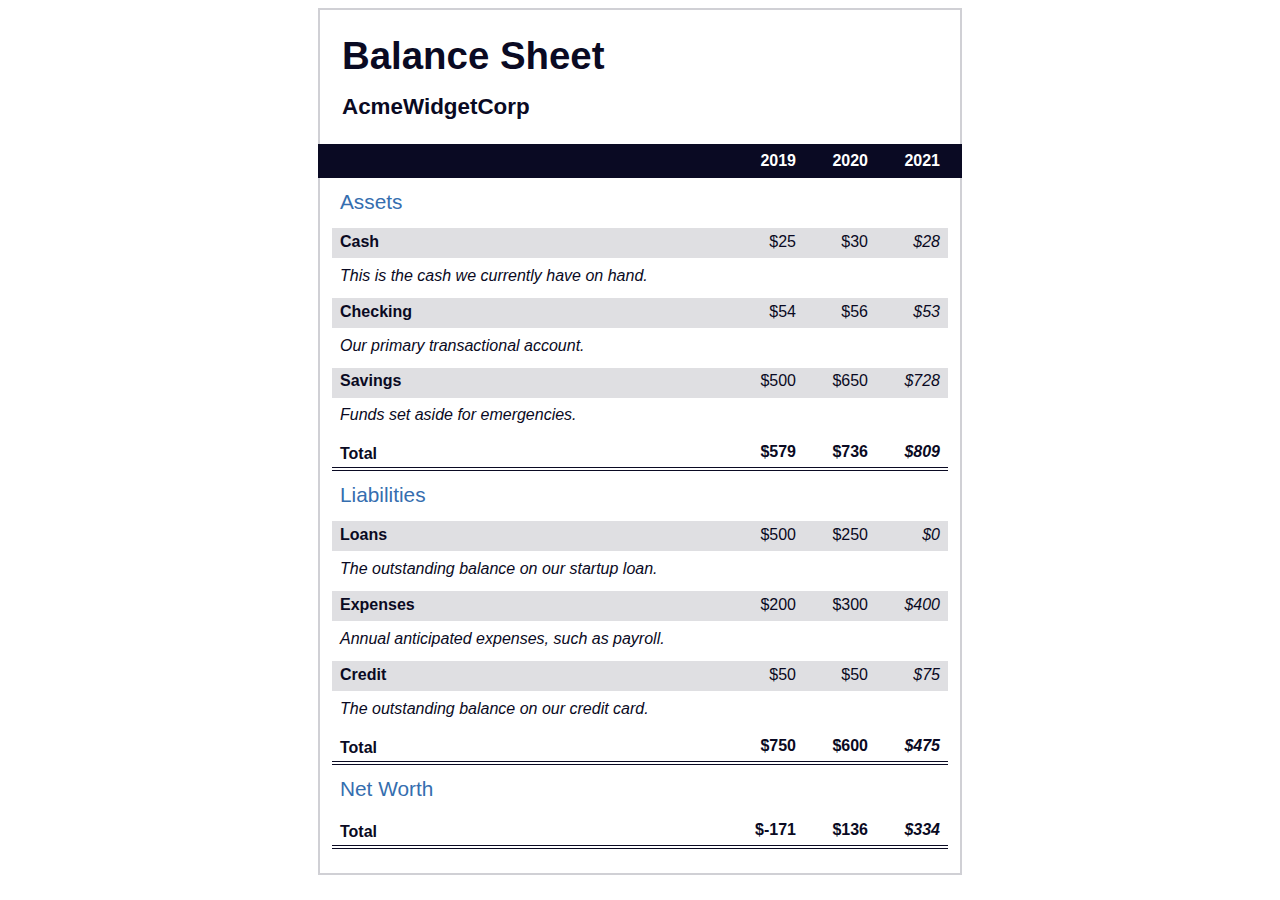
<file: BalanceSheet/index.html>
<!DOCTYPE html>
<html lang="en">
<head>
    <meta charset="UTF-8">
    <meta http-equiv="X-UA-Compatible" content="IE=edge">
    <meta name="viewport" content="width=device-width, initial-scale=1.0">
    <link rel="stylesheet" href="style.css">
    <title>Balance Sheet</title>
</head>
<body>
    <main>
      <section>
        <h1>
          <span class="flex">
            <span>AcmeWidgetCorp</span>
            <span>Balance Sheet</span>
          </span>
        </h1>
        <div id="years" aria-hidden="true">
          <span class="year">2019</span>
          <span class="year">2020</span>
          <span class="year">2021</span>
        </div>
        <div class="table-wrap">
          <table>
            <caption>Assets</caption>
            <thead>
              <tr>
                <td></td>
                <th><span class="sr-only year">2019</span></th>
                <th><span class="sr-only year">2020</span></th>
                <th class="current"><span class="sr-only year">2021</span></th>
              </tr>
            </thead>
            <tbody>
              <tr class="data">
                <th>Cash <span class="description">This is the cash we currently have on hand.</span></th>
                <td>$25</td>
                <td>$30</td>
                <td class="current">$28</td>
              </tr>
              <tr class="data">
                <th>Checking <span class="description">Our primary transactional account.</span></th>
                <td>$54</td>
                <td>$56</td>
                <td class="current">$53</td>
              </tr>
              <tr class="data">
                <th>Savings <span class="description">Funds set aside for emergencies.</span></th>
                <td>$500</td>
                <td>$650</td>
                <td class="current">$728</td>
              </tr>
              <tr class="total">
                <th>Total <span class="sr-only">Assets</span></th>
                <td>$579</td>
                <td>$736</td>
                <td class="current">$809</td>
              </tr>
            </tbody>
          </table>
          <table>
            <caption>Liabilities</caption>
            <thead>
              <tr>
              <td></td>
              <th><span class="sr-only">2019</span></th>
              <th><span class="sr-only">2020</span></th>
              <th><span class="sr-only">2021</span></th>
              </tr>
            </thead>
            <tbody>
              <tr class="data">
                <th>Loans <span class="description">The outstanding balance on our startup loan.</span></th>
                <td>$500</td>
                <td>$250</td>
                <td class="current">$0</td>
              </tr>
              <tr class="data">
                <th>Expenses <span class="description">Annual anticipated expenses, such as payroll.</span></th>
                <td>$200</td>
                <td>$300</td>
                <td class="current">$400</td>
              </tr>
              <tr class="data">
                <th>Credit <span class="description">The outstanding balance on our credit card.</span></th>
                <td>$50</td>
                <td>$50</td>
                <td class="current">$75</td>
              </tr>
              <tr class="total">
                <th>Total <span class="sr-only">Liabilities</span></th>
                <td>$750</td>
                <td>$600</td>
                <td class="current">$475</td>
              </tr>
            </tbody>
          </table>
          <table>
            <caption>Net Worth</caption>
            <thead>
              <tr>
              <td></td>
              <th><span class="sr-only">2019</span></th>
              <th><span class="sr-only">2020</span></th>
              <th><span class="sr-only">2021</span></th>
              </tr>
            </thead>
            <tbody>
              <tr class="total">
                <th>Total <span class="sr-only">Net Worth</span></th>
                <td>$-171</td>
                <td>$136</td>
                <td class="current">$334</td>
              </tr>
            </tbody>
          </table>
        </div>
      </section>
    </main>
  </body>
</html>
</file>
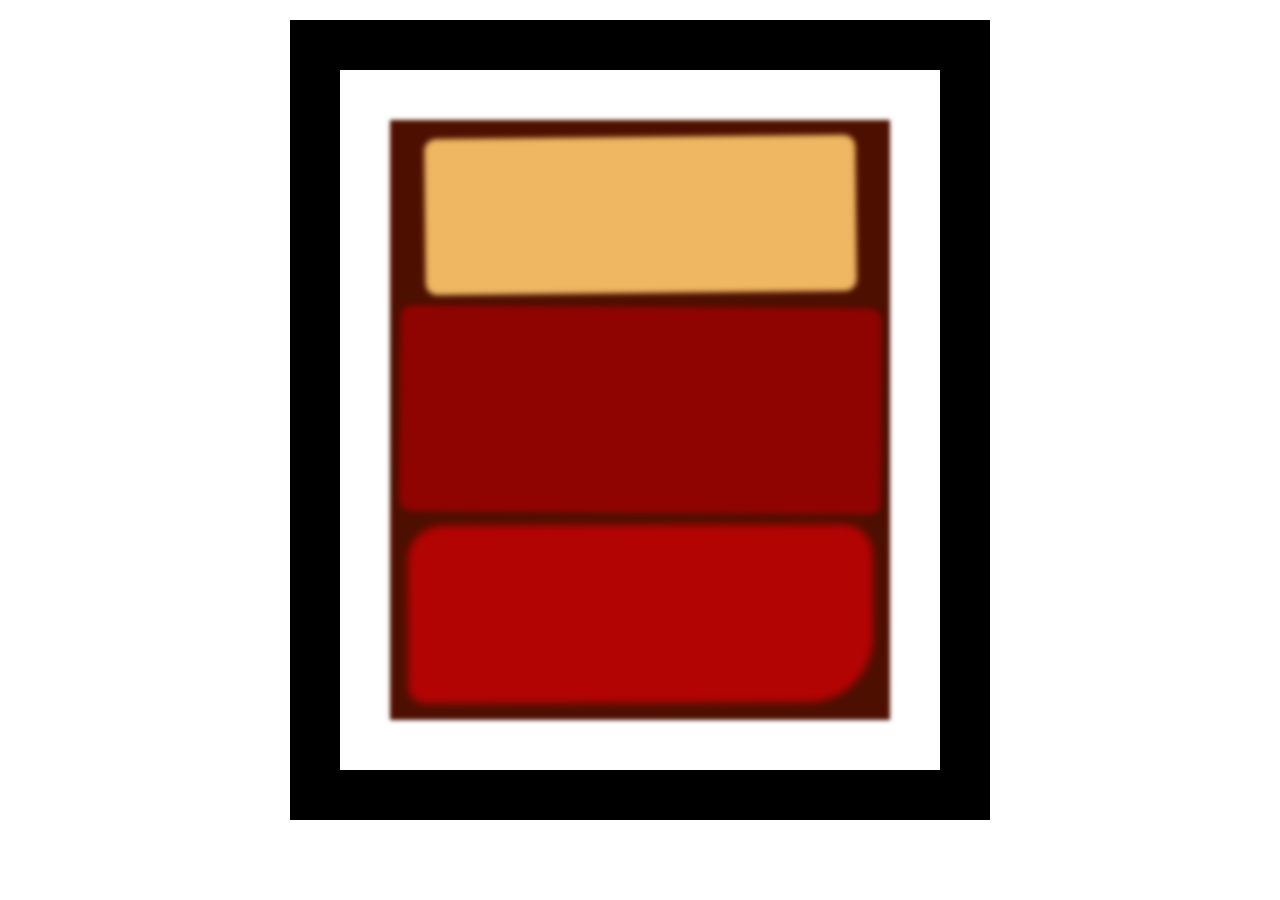
<file: BoxModel/index.html>
<!DOCTYPE html>
<html lang="en">
<head>
    <meta charset="UTF-8">
    <meta http-equiv="X-UA-Compatible" content="IE=edge">
    <meta name="viewport" content="width=device-width, initial-scale=1.0">
    <link rel="stylesheet" href="style.css">
    <title>BoxModel</title>
</head>
<body>
    <div class="frame">
      <div class="canvas">
        <div class="one"></div>
        <div class="two"></div>
        <div class="three"></div>
      </div>
    </div>
  </body>
</html>
</file>
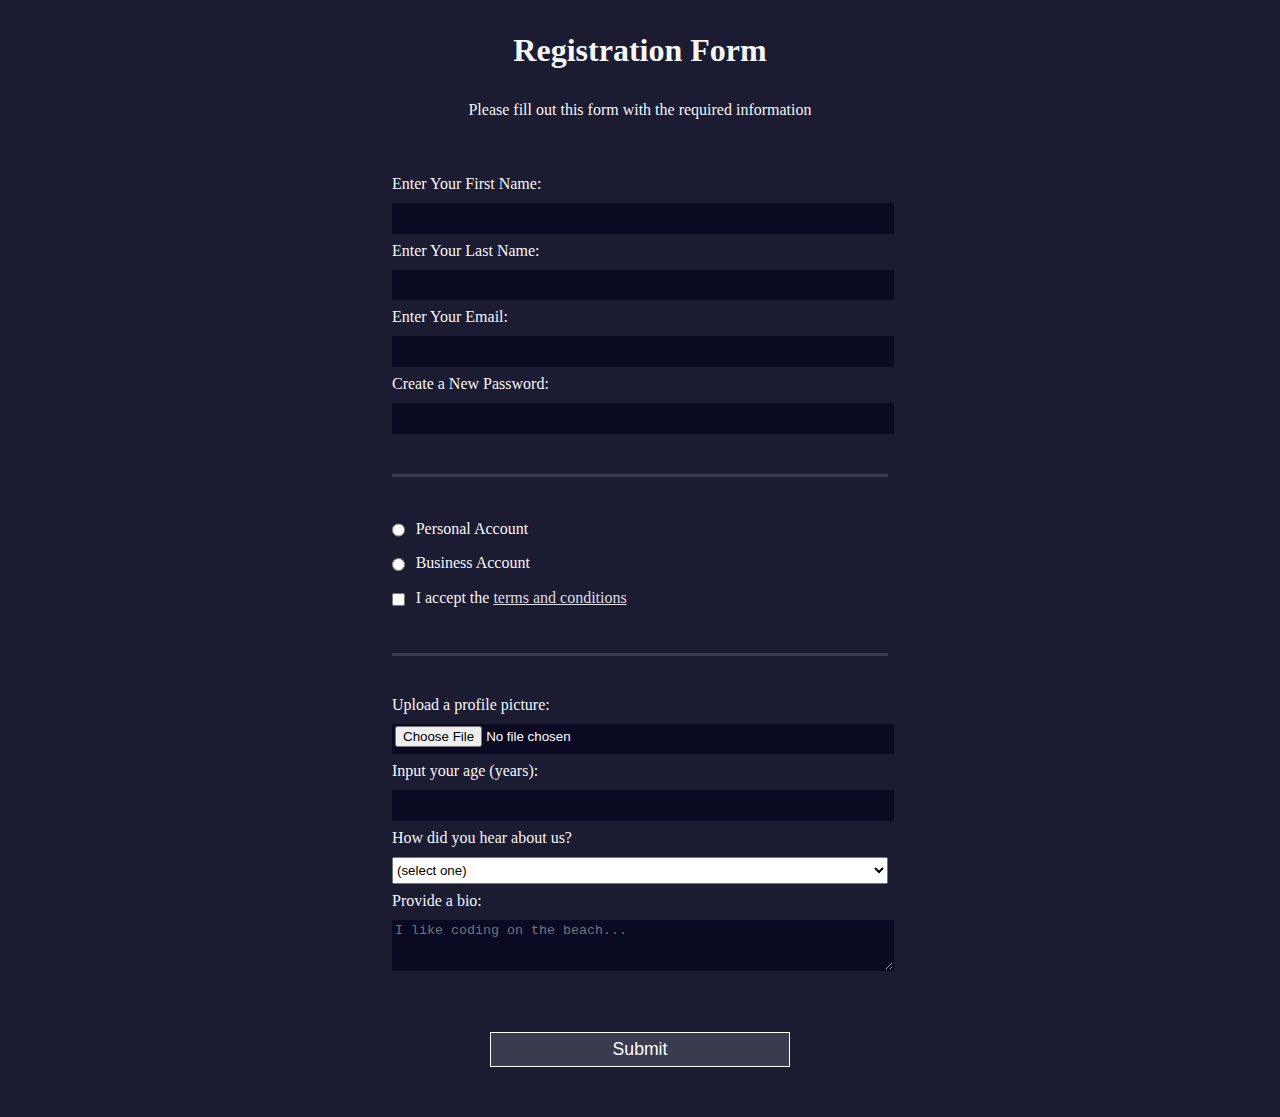
<file: FormularioDeRegistro/index.html>
<!DOCTYPE html>
<html lang="PT-BR">
<head>
    <meta charset="UTF-8">
    <meta http-equiv="X-UA-Compatible" content="IE=edge">
    <meta name="viewport" content="width=device-width, initial-scale=1.0">
    <title>Registration Form</title>
	  <link rel="stylesheet" href="styles.css" />
  </head>
  <body>
    <h1>Registration Form</h1>
    <p>Please fill out this form with the required information</p>
    <form action='https://register-demo.freecodecamp.org'>
      <fieldset>
        <label>Enter Your First Name: <input type="text" name="first-name" required /></label>
        <label>Enter Your Last Name: <input type="text" name="last-name" required /></label>
        <label>Enter Your Email: <input type="email" name="email" required /></label>
        <label>Create a New Password: <input type="password" name="password" pattern="[a-z0-5]{8,}" required /></label>
      </fieldset>
      <fieldset>
        <label><input type="radio" name="account-type" class="inline" /> Personal Account</label>
        <label><input type="radio" name="account-type" class="inline" /> Business Account</label>
        <label>
          <input type="checkbox" name="terms" class="inline" required /> I accept the <a href="https://www.freecodecamp.org/news/terms-of-service/">terms and conditions</a>
			  </label>
      </fieldset>
      <fieldset>
        <label>Upload a profile picture: <input type="file" name="file" /></label>
        <label>Input your age (years): <input type="number" name="age" min="13" max="120" />
			  </label>
        <label>How did you hear about us?
          <select name="referrer">
            <option value="">(select one)</option>
            <option value="1">freeCodeCamp News</option>
            <option value="2">freeCodeCamp YouTube Channel</option>
            <option value="3">freeCodeCamp Forum</option>
            <option value="4">Other</option>
          </select>
        </label>
        <label>Provide a bio:
          <textarea name="bio" rows="3" cols="30" placeholder="I like coding on the beach..."></textarea>
			  </label>
      </fieldset>
      <input type="submit" value="Submit" />
    </form>
  </body>
</html>
</file>
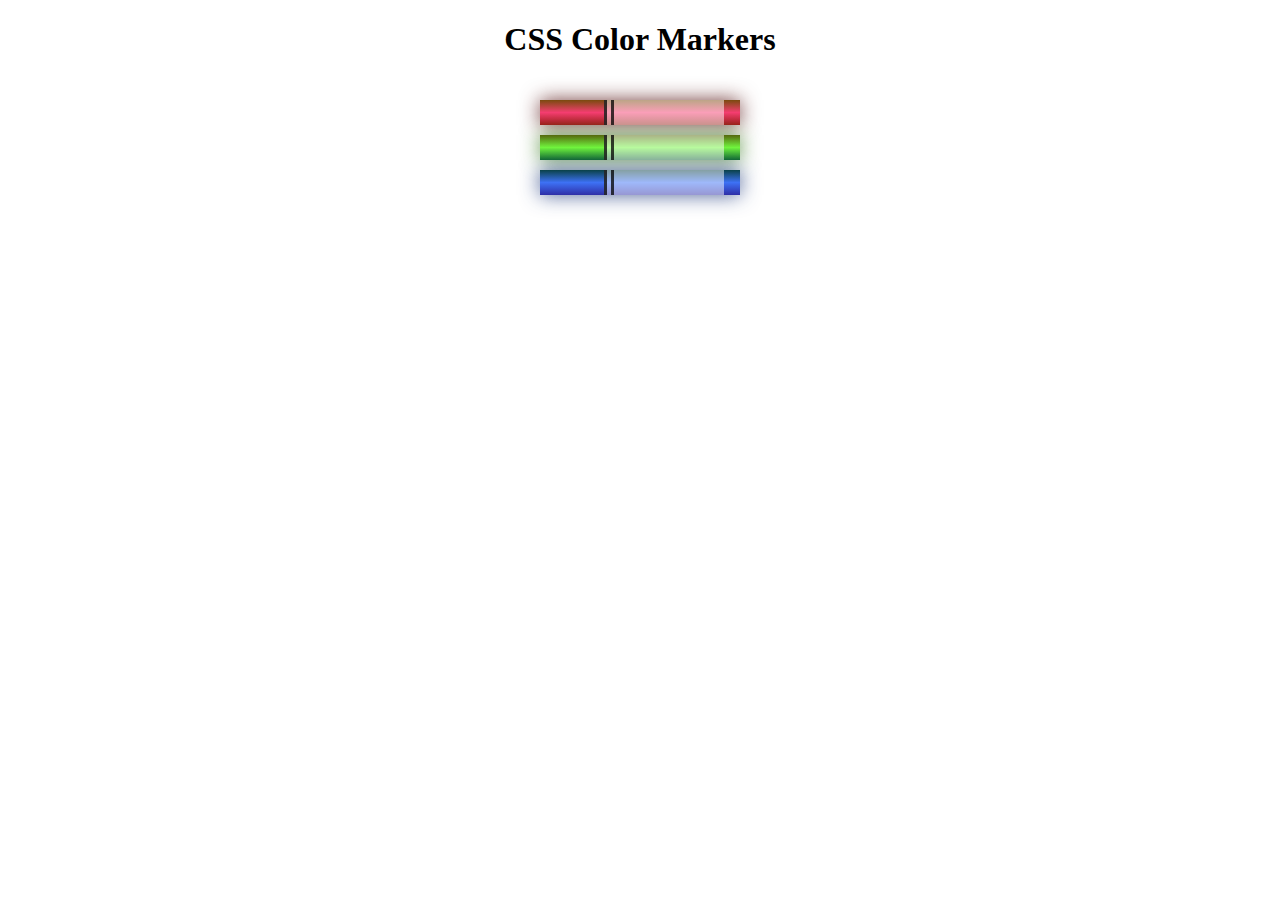
<file: Marcadores em CSS/index.html>
<!DOCTYPE html>
<html lang="PT-BR">
<head>
    <meta charset="UTF-8">
    <meta http-equiv="X-UA-Compatible" content="IE=edge">
    <meta name="viewport" content="width=device-width, initial-scale=1.0">
    <title>Colored Markers</title>
    <link rel="stylesheet" href="styles.css">
  </head>
  <body>
    <h1>CSS Color Markers</h1>
    <div class="container">
      <div class="marker red">
        <div class="cap"></div>
        <div class="sleeve"></div>
      </div>
      <div class="marker green">
        <div class="cap"></div>
        <div class="sleeve"></div>
      </div>
      <div class="marker blue">
        <div class="cap"></div>
        <div class="sleeve"></div>
      </div>
    </div>
  </body>
</html>
</file>
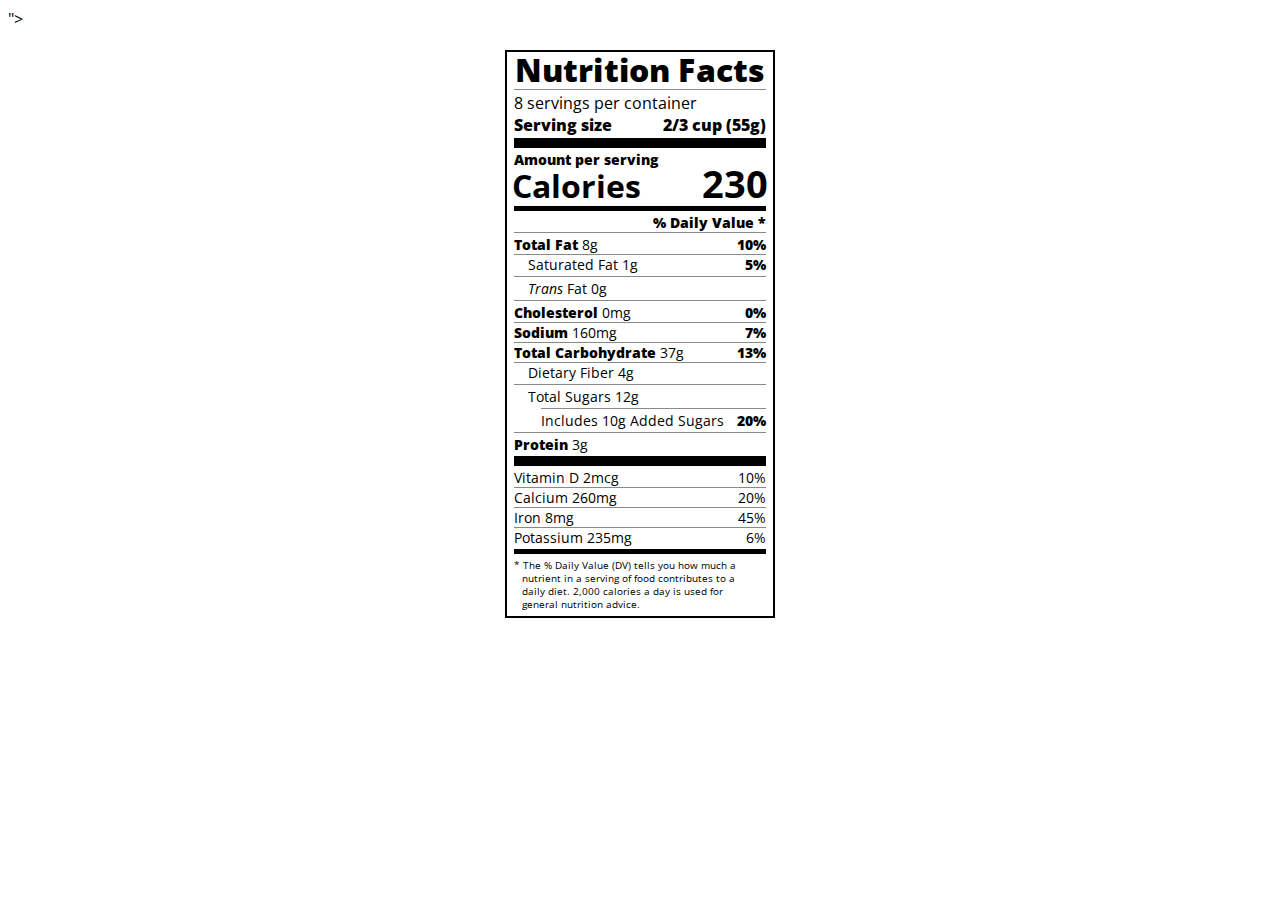
<file: TabelaNutricional/index.html>
<!DOCTYPE html>
<html lang="en">
<head>
    <meta charset="UTF-8">
    <meta http-equiv="X-UA-Compatible" content="IE=edge">
    <meta name="viewport" content="width=device-width, initial-scale=1.0">
    <link rel="stylesheet" href="https://fonts.googleapis.com/css?family=Open+Sans:400,700,800" rel="stylesheet">">
    <link rel="stylesheet" href="style.css">
    <title>Nutrition Label</title>
</head>
<body>
    <div class="label">
      <header>
        <h1 class="bold">Nutrition Facts</h1>
        <div class="divider"></div>
        <p>8 servings per container</p>
        <p class="bold">Serving size <span class="right">2/3 cup (55g)</span></p>
      </header>
      <div class="divider lg"></div>
      <div class="calories-info">
        <p class="bold sm-text">Amount per serving</p>
        <h1>Calories <span class="right">230</span></h1>
      </div>
      <div class="divider md"></div>
      <div class="daily-value sm-text">
        <p class="right bold no-divider">% Daily Value *</p>
        <div class="divider"></div>
        <p><span class="bold">Total Fat</span> 8g <span class="bold right">10%</span></p>
        <p class="indent no-divider">Saturated Fat 1g <span class="bold right">5%</span></p>
        <div class="divider"></div>
        <p class="indent no-divider"><i>Trans</i> Fat 0g</p>
        <div class="divider"></div>
        <p><span class="bold">Cholesterol</span> 0mg <span class="right bold">0%</span></p>
        <p><span class="bold">Sodium</span> 160mg <span class="right bold">7%</span></p>
        <p><span class="bold">Total Carbohydrate</span> 37g <span class="right bold">13%</span></p>
        <p class="indent no-divider">Dietary Fiber 4g</p>
        <div class="divider"></div>
        <p class="indent no-divider">Total Sugars 12g</p>
        <div class="divider dbl-indent"></div>
        <p class="dbl-indent no-divider">Includes 10g Added Sugars <span class="right bold">20%</span>
        <div class="divider"></div>
        <p class="no-divider"><span class="bold">Protein</span> 3g</p>
        <div class="divider lg"></div>
        <p>Vitamin D 2mcg <span class="right">10%</span></p>
        <p>Calcium 260mg <span class="right">20%</span></p>
        <p>Iron 8mg <span class="right">45%</span></p>
        <p class="no-divider">Potassium 235mg <span class="right">6%</span></p>
      </div>
      <div class="divider md"></div>
      <p class="note">* The % Daily Value (DV) tells you how much a nutrient in a serving of food contributes to a daily diet. 2,000 calories a day is used for general nutrition advice.</p>
    </div>
  </body>
</html>
</file>
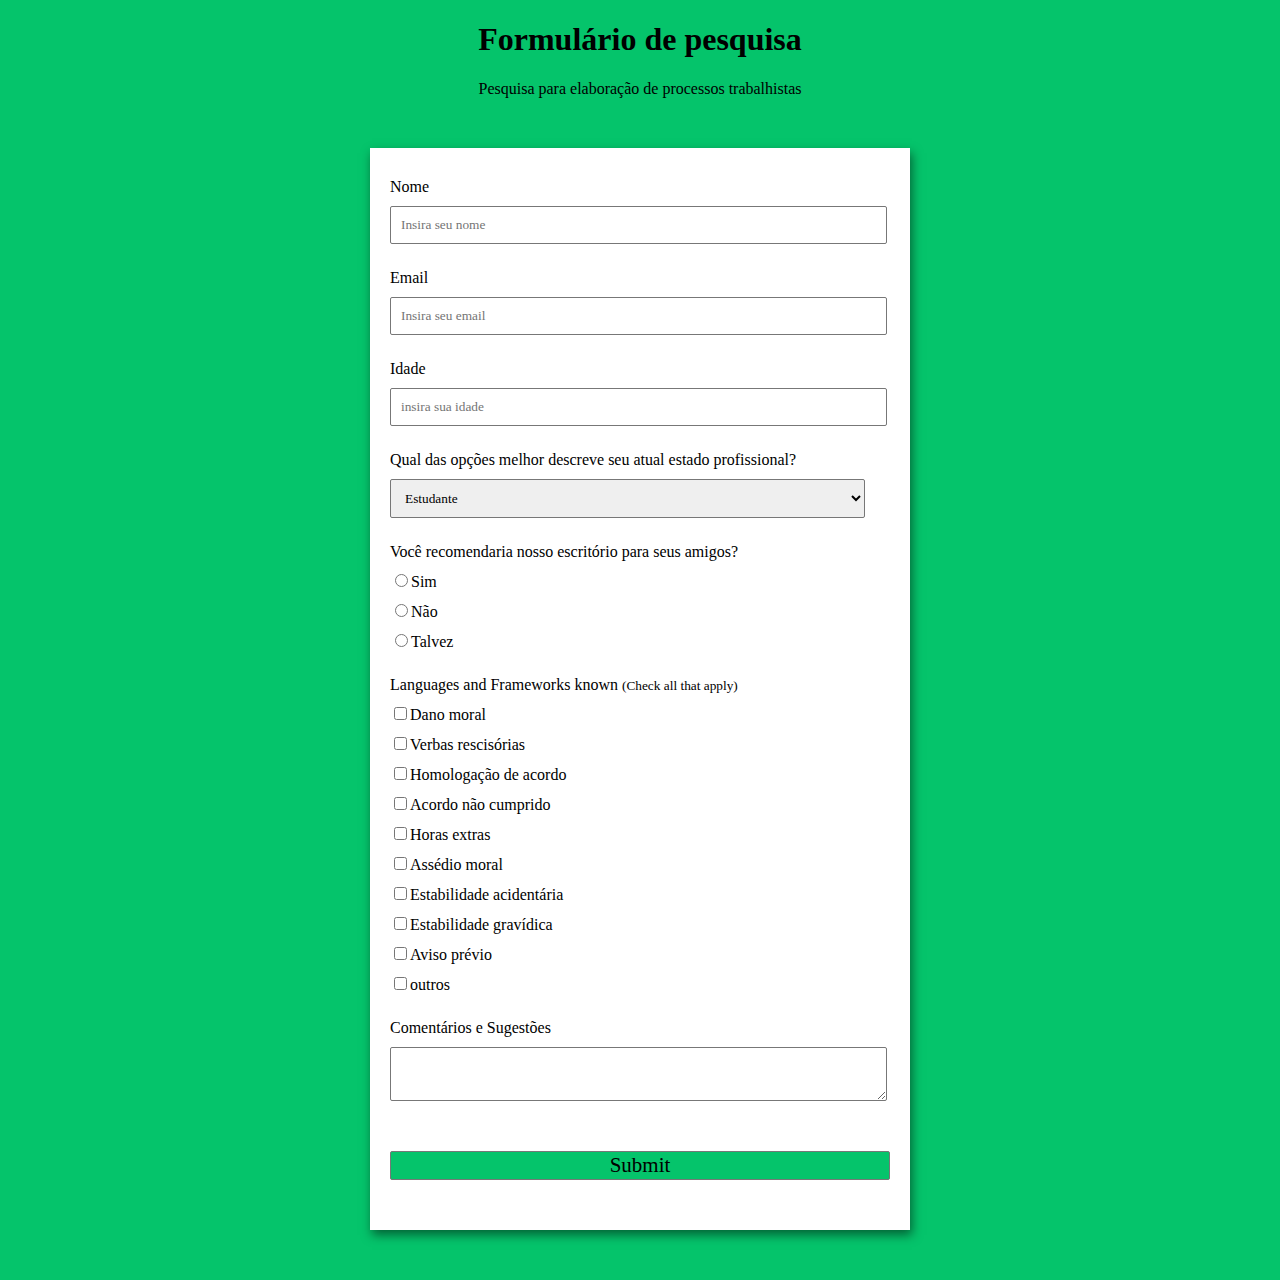
<file: Teste1/index.html>
<!DOCTYPE html>
<html lang="en">
  
<head>
    <meta charset="UTF-8">
    <meta http-equiv="X-UA-Compatible" content="IE=edge">
    <meta name="viewport" content=
        "width=device-width, initial-scale=1.0">
    
    <link rel="stylesheet" href="style.css">
    <title>
        Formulário de pesquisa
    </title>    
</head>
  
<body>
    <h1 id="title">Formulário de pesquisa</h1>
    <p id="description">Pesquisa para elaboração de processos trabalhistas</p>
  
    <!-- Create Form -->
    <form id="survey-form">
 
        <!-- Details -->
        <div class="form-control">
            <label for="name" id="name-label">
                Nome
            </label>
 
            <!-- Input Type Text -->
            <input type="text"
                   id="name"
                   placeholder="Insira seu nome" />
        </div>
  
        <div class="form-control">
            <label for="email" id="email-label">
                Email
            </label>
 
            <!-- Input Type Email-->
            <input type="email"
                   id="email"
                   placeholder="Insira seu email" />
        </div>
  
        <div class="form-control">
            <label for="age" id="number-label">
                Idade
            </label>
 
            <!-- Input Type Text -->
            <input type="number"
                   id="number"
                   placeholder="insira sua idade"
                   min="1"
                   max="3" />
        </div>
  
        <div class="form-control">
            <label for="role" id="label-role">
                Qual das opções melhor descreve seu atual estado profissional?
            </label>
             
            <!-- Dropdown options -->
            <select name="role" id="dropdown">
                <option value="student">Estudante</option>
                <option value="intern">Desempregado</option>
                <option value="professional">
                    Empregado
                </option>
                <option value="other">Outros</option>
            </select>
        </div>
  
        <div class="form-control">
            <label>
                Você recomendaria nosso escritório para seus amigos?
            </label>
 
            <!-- Input Type Radio Button -->
            <label for="recommed-1">
                <input type="radio"
                       id="recommed-1"
                       name="recommed">Sim</input>
            </label>
            <label for="recommed-2">
                <input type="radio"
                       id="recommed-2"
                       name="recommed">Não</input>
            </label>
            <label for="recommed-3">
                <input type="radio"
                       id="recommed-3"
                       name="recommed">Talvez</input>
            </label>
        </div>
  
        <div class="form-control">
            <label>Languages and Frameworks known
                <small>(Check all that apply)</small>
            </label>
            <!-- Input Type Checkbox -->
            <label for="inp-1">
                <input type="checkbox"
                       name="inp">Dano moral</input></label>
            <label for="inp-2">
                <input type="checkbox"
                       name="inp">Verbas rescisórias</input></label>
            <label for="inp-3">
                <input type="checkbox"
                       name="inp">Homologação de acordo</input></label>
            <label for="inp-4">
                <input type="checkbox"
                       name="inp">Acordo não cumprido</input></label>
            <label for="inp-5">
                <input type="checkbox"
                       name="inp">Horas extras</input></label>
            <label for="inp-6">
                <input type="checkbox"
                       name="inp">Assédio moral</input></label>
            <label for="inp-7">
                <input type="checkbox"
                       name="inp">Estabilidade acidentária</input></label>
            <label for="inp-7">
                <input type="checkbox"
                       name="inp">Estabilidade gravídica</input></label>
            <label for="inp-7">
                <input type="checkbox"
                       name="inp">Aviso prévio</input></label>
            <label for="inp-7">
                <input type="checkbox"
                       name="inp">outros</input></label>
        </div>
  
        <div class="form-control">
            <label for="comment">
                Comentários e Sugestões
            </label>
 
            <!-- multi-line text input control -->
            <textarea name="comment" id="comment"
                placeholder="Enter your comment here">
            </textarea>
        </div>
  
        <!-- Multi-line Text Input Control -->
        <button type="submit" value="submit">
            Submit
        </button>
    </form>
</body>
  
</html>
</file>
<file: BalanceSheet/style.css>
span[class~="sr-only"] {
    border: 0 !important;
    clip: rect(1px, 1px, 1px, 1px) !important;
    clip-path: inset(50%) !important;
    -webkit-clip-path: inset(50%) !important;
    height: 1px !important;
    width: 1px !important;
    position: absolute !important;
    overflow: hidden !important;
    white-space: nowrap !important;
    padding: 0 !important;
    margin: -1px !important;
  }
  
  html {
    box-sizing: border-box;
  }
  
  body {
    font-family: sans-serif;
    color: #0a0a23;
  }
  
  h1 {
    max-width: 37.25rem;
    margin: 0 auto;
    padding: 1.5rem 1.25rem;
  }
  
  h1 .flex {
    display: flex;
    flex-direction: column-reverse;
    gap: 1rem;
  }
  
  h1 .flex span:first-of-type {
    font-size: 0.7em;
  }
  
  h1 .flex span:last-of-type {
    font-size: 1.2em;
  }
  
  section {
    max-width: 40rem;
    margin: 0 auto;
    border: 2px solid #d0d0d5;
  }
  
  #years {
    display: flex;
    justify-content: flex-end;
    position: sticky;
    top: 0;
    background: #0a0a23;
    color: #fff;
    z-index: 999;
    padding: 0.5rem calc(1.25rem + 2px) 0.5rem 0;
    margin: 0 -2px;
  }
  
  #years span[class] {
    font-weight: bold;
    width: 4.5rem;
    text-align: right;
  }
  
  .table-wrap {
    padding: 0 0.75rem 1.5rem 0.75rem;
  }
  
  table {
    border-collapse: collapse;
    border: 0;
    width: 100%;
    position: relative;
    margin-top: 3rem;
  }
  
  table caption {
    color: #356eaf;
    font-size: 1.3em;
    font-weight: normal;
    position: absolute;
    top: -2.25rem;
    left: 0.5rem;
  }
  
  tbody td {
    width: 100vw;
    min-width: 4rem;
    max-width: 4rem;
  }
  
  tbody th {
    width: calc(100% - 12rem);
  }
  
  tr[class="total"] {
    border-bottom: 4px double #0a0a23;
    font-weight: bold;
  }
  
  tr[class="total"] th {
    text-align: left;
    padding: 0.5rem 0 0.25rem 0.5rem;
  }
  
  tr.total td {
    text-align: right;
    padding: 0 0.25rem;
  }
  
  tr.total td:nth-of-type(3) {
    padding-right: 0.5rem;
  }
  
  tr.total:hover {
    background-color: #99c9ff;
  }
  
  td.current {
    font-style: italic;
  }
  
  tr.data {
    background-image: linear-gradient(to bottom, #dfdfe2 1.845rem, white 1.845rem);
  }
  
  tr.data th {
    text-align: left;
    padding-top: 0.3rem;
    padding-left: 0.5rem;
  }
  
  tr.data th .description {
    display: block;
    font-weight: normal;
    font-style: italic;
    padding: 1rem 0 0.75rem;
    margin-right: -13.5rem;
  }
  
  tr.data td {
    vertical-align: top;
    padding: 0.3rem 0.25rem 0;
    text-align: right;
  }
  
  tr.data td:last-of-type{
    padding-right: 0.5rem;
  }
</file>
<file: BoxModel/style.css>
.canvas {
    width: 500px;
    height: 600px;
    background-color: #4d0f00;
    overflow: hidden;
    filter: blur(2px);
  }
  
  .frame {
    border: 50px solid black;
    width: 500px;
    padding: 50px;
    margin: 20px auto;
  }
  
  .one {
    width: 425px;
    height: 150px;
    background-color: #efb762;
    margin: 20px auto;
    box-shadow: 0 0 3px 3px #efb762;
    border-radius: 9px;
    transform: rotate(-0.6deg);
  }
  
  .two {
    width: 475px;
    height: 200px;
    background-color: #8f0401;
    margin: 0 auto 20px;
    box-shadow: 0 0 3px 3px #8f0401;
    border-radius: 8px 10px;
    transform: rotate(0.4deg);
  }
  
  .one, .two {
    filter: blur(1px);
  }
  
  .three {
    width: 91%;
    height: 28%;
    background-color: #b20403;
    margin: auto;
    filter: blur(2px);
    box-shadow: 0 0 5px 5px #b20403;
    border-radius: 30px 25px 60px 12px;
  transform: rotate(-0.2deg);
  }
</file>
<file: FormularioDeRegistro/styles.css>
body {
    width: 100%;
    height: 100vh;
    margin: 0;
    background-color: #1b1b32;
      color: #f5f6f7;
    font-family: Tahoma;
      font-size: 16px;
  }
  
  h1, p {
    margin: 1em auto;
    text-align: center;
  }
  
  form {
    width: 60vw;
      max-width: 500px;
      min-width: 300px;
      margin: 0 auto;
    padding-bottom: 2em;
  }
  
  fieldset {
    border: none;
    padding: 2rem 0;
    border-bottom: 3px solid #3b3b4f;
  }
  
  fieldset:last-of-type {
    border-bottom: none;
  }
  
  label {
    display: block;
      margin: 0.5rem 0;
  }
  
  input,
  textarea,
  select {
    margin: 10px 0 0 0;
      width: 100%;
    min-height: 2em;
  }
  
  input, textarea {
    background-color: #0a0a23;
    border: 1px solid #0a0a23;
    color: #ffffff;
  }
  
  .inline {
    width: unset;
    margin: 0 0.5em 0 0;
    vertical-align: middle;
  }
  
  input[type="submit"] {
    display: block;
    width: 60%;
    margin: 1em auto;
    height: 2em;
    font-size: 1.1rem;
    background-color: #3b3b4f;
    border-color: white;
    min-width: 300px;
  }
  
  input[type="file"] {
    padding: 1px 2px;
  }
  
  a{
    color: #dfdfe2;
  }
</file>
<file: Marcadores em CSS/styles.css>
h1 {
    text-align: center;
  }
  
  .container {
    background-color: rgb(255, 255, 255);
    padding: 10px 0;
  }
  
  .marker {
    width: 200px;
    height: 25px;
    margin: 10px auto;
  }
  
  .cap {
    width: 60px;
    height: 25px;
  }
  
  .sleeve {
    width: 110px;
    height: 25px;
    background-color: rgba(255, 255, 255, 0.5);
    border-left: 10px double rgba(0, 0, 0, 0.75);
  }
  
  .cap, .sleeve {
    display: inline-block;
  }
  
  .red {
    background: linear-gradient(rgb(122, 74, 14), rgb(245, 62, 113), rgb(162, 27, 27));
    box-shadow: 0 0 20px 0 rgba(83, 14, 14, 0.8);
  }
  
  .green {
    background: linear-gradient(#55680D, #71F53E, #116C31);
    box-shadow: 0 0 20px 0 #3B7E20CC;
  }
  
  .blue {
    background: linear-gradient(hsl(186, 76%, 16%), hsl(223, 90%, 60%), hsl(240, 56%, 42%));
    box-shadow: 0 0 20px 0 hsla(223, 59%, 31%, 0.8);
    
  }
</file>
<file: TabelaNutricional/style.css>
* {
    box-sizing: border-box;
  }
  
  html {
    font-size: 16px;
  }
  
  body {
    font-family: 'Open Sans', sans-serif;
  }
  
  .label {
    border: 2px solid black;
    width: 270px;
    margin: 20px auto;
    padding: 0 7px;
  }
  
  header h1 {
    text-align: center;
    margin: -4px 0;
    letter-spacing: 0.15px
  }
  
  p {
    margin: 0;
  }
  
  .divider {
    border-bottom: 1px solid #888989;
    margin: 2px 0;
    clear: right;
  }
  
  .bold {
    font-weight: 800;
  }
  
  .right {
    float: right;
  }
  
  .lg {
    height: 10px;
  }
  
  .lg, .md {
    background-color: black;
    border: 0;
  }
  
  .md {
    height: 5px;
  }
  
  .sm-text {
    font-size: 0.85rem;
  }
  
  .calories-info h1 {
    margin: -5px -2px;
    overflow: hidden;
  }
  
  .calories-info span {
    font-size: 1.2em;
    margin-top: -7px;
  }
  
  .indent {
    margin-left: 1em;
  }
  
  .dbl-indent {
    margin-left: 2em;
  }
  
  .daily-value p:not(.no-divider) {
    border-bottom: 1px solid #888989;
  }
  
  .note {
    font-size: 0.6rem;
    margin: 5px 0;
    padding: 0 8px;
    text-indent: -8px;
  }
</file>
<file: Teste1/style.css>
/* Styling the Body element i.e. Color,
        Font, Alignment */
        body {
            background-color: #05c46b;
            font-family: Verdana;
            text-align: center;
        }
 
        /* Styling the Form (Color, Padding, Shadow) */
        form {
            background-color: #fff;
            max-width: 500px;
            margin: 50px auto;
            padding: 30px 20px;
            box-shadow: 2px 5px 10px rgba(0, 0, 0, 0.5);
        }
 
        /* Styling form-control Class */
        .form-control {
            text-align: left;
            margin-bottom: 25px;
        }
 
        /* Styling form-control Label */
        .form-control label {
            display: block;
            margin-bottom: 10px;
        }
 
        /* Styling form-control input,
        select, textarea */
        .form-control input,
        .form-control select,
        .form-control textarea {
            border: 1px solid #777;
            border-radius: 2px;
            font-family: inherit;
            padding: 10px;
            display: block;
            width: 95%;
        }
 
        /* Styling form-control Radio
        button and Checkbox */
        .form-control input[type="radio"],
        .form-control input[type="checkbox"] {
            display: inline-block;
            width: auto;
        }
 
        /* Styling Button */
        button {
            background-color: #05c46b;
            border: 1px solid #777;
            border-radius: 2px;
            font-family: inherit;
            font-size: 21px;
            display: block;
            width: 100%;
            margin-top: 50px;
            margin-bottom: 20px;
        }
</file>
